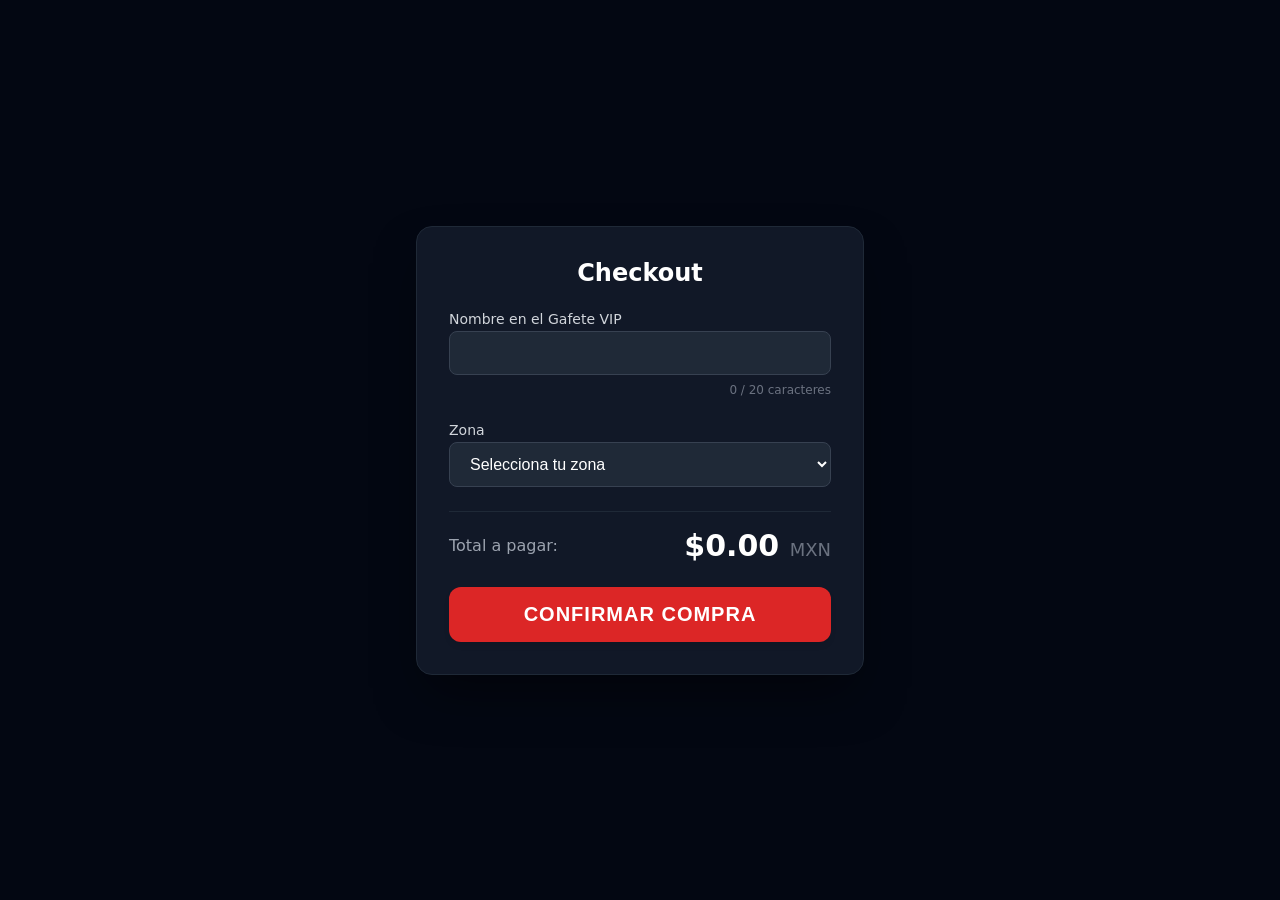
<file: master_of_puppets/index.html>
<!DOCTYPE html>
<html lang="es">
<head>
  <meta charset="UTF-8">
  <meta name="viewport" content="width=device-width, initial-scale=1.0">
  <title>Checkout</title>
  <link rel="stylesheet" href="style.css">
</head>
<body>

  <div class="checkout-container">
    <h2 class="checkout-title">Checkout</h2>

    <form class="checkout-form" onsubmit="event.preventDefault();">
      
      <div class="form-group">
        <label for="nombreGafete">Nombre en el Gafete VIP</label>
        <input type="text" id="nombreGafete">
        <div class="char-counter">
          <span>0 / 20 caracteres</span>
        </div>
      </div>

      <div class="form-group">
        <label for="zona">Zona</label>
        <select id="zona">
          <option value="" disabled selected>Selecciona tu zona</option>
          <option value="general">General</option>
          <option value="gradas">Gradas</option>
          <option value="snakepit">Gradas VIP</option>
          <option value="gradas">Pit</option>
          <option value="snakepit">Pit VIP</option>
        </select>
      </div>

      <div class="price-container">
        <span class="price-label">Total a pagar:</span>
        <span class="price-total">$0.00 <span class="currency">MXN</span></span>
      </div>

      <button type="submit" class="btn-submit">
        Confirmar Compra
      </button>
      
    </form>
  </div>

</body>
</html>
</file>
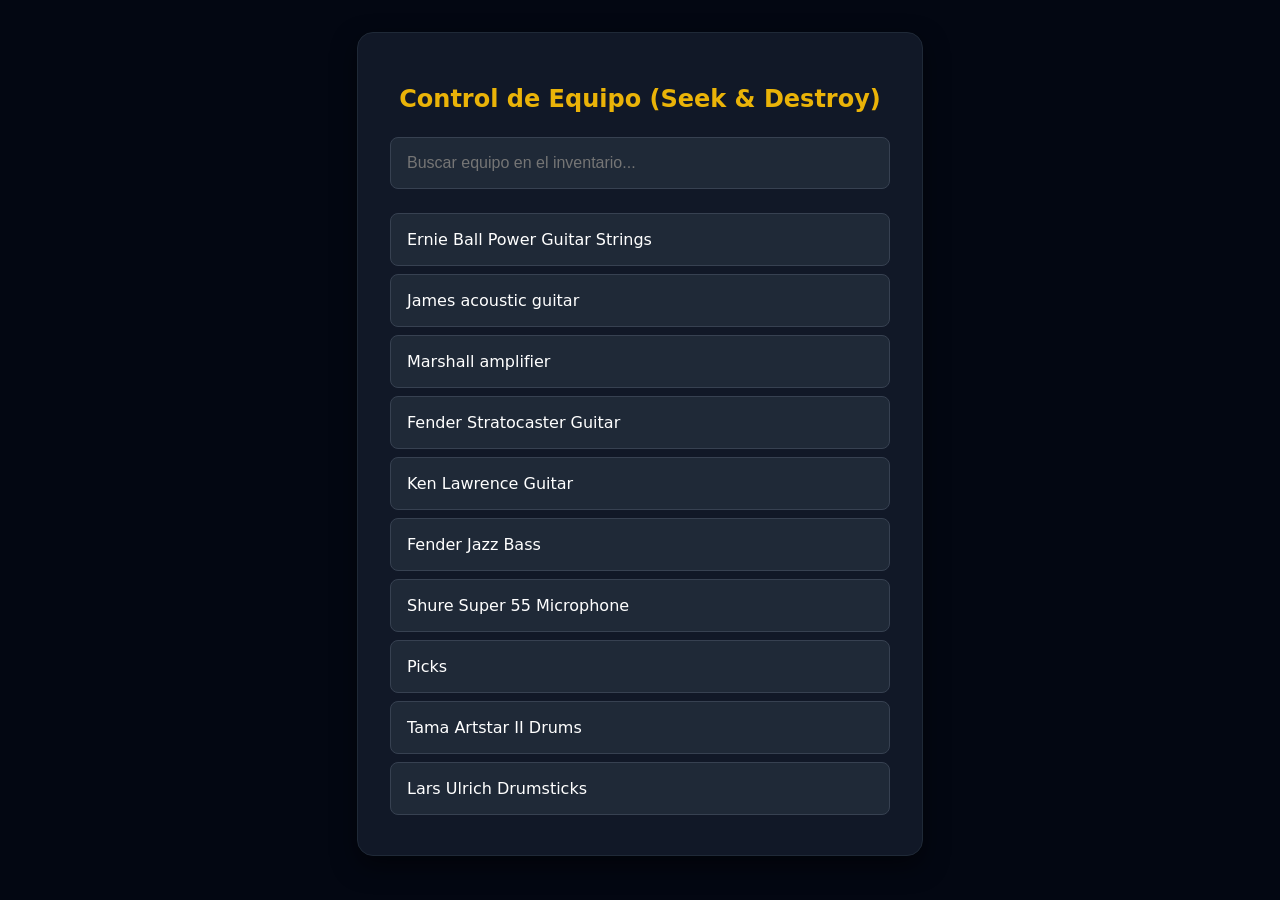
<file: master_of_puppets/eq.html>
<!DOCTYPE html>
<html lang="es">
<head>
  <meta charset="UTF-8">
  <meta name="viewport" content="width=device-width, initial-scale=1.0">
  <title>Inventario</title>
  <link rel="stylesheet" href="style3.css">
</head>
<body>

  <div class="inventory-container">
    <h2 class="title">Control de Equipo (Seek & Destroy)</h2>

    <input 
      type="text" 
      id="buscador" 
      class="search-bar" 
      placeholder="Buscar equipo en el inventario..."
    >

    <ul id="listaEquipo" class="equipment-list">
      <li class="item">Ernie Ball Power Guitar Strings</li>
      <li class="item">James acoustic guitar</li>
      <li class="item">Marshall amplifier</li>
      <li class="item">Fender Stratocaster Guitar</li>
      <li class="item">Ken Lawrence Guitar</li>
      <li class="item">Fender Jazz Bass</li>
      <li class="item">Shure Super 55 Microphone</li>
      <li class="item">Picks</li>
      <li class="item">Tama Artstar II Drums</li>
      <li class="item">Lars Ulrich Drumsticks</li>
    </ul>
  </div>

  <script src="script3.js"></script>
</body>
</html>
</file>
<file: master_of_puppets/style.css>
/* Base styles to ensure proper sizing */
* {
  box-sizing: border-box;
  margin: 0;
  padding: 0;
}

body {
  font-family: system-ui, -apple-system, sans-serif;
  background-color: #030712; /* Dark background for the whole page */
  display: flex;
  justify-content: center;
  align-items: center;
  min-height: 100vh;
  padding: 1rem;
}

/* Main Container */
.checkout-container {
  width: 100%;
  max-width: 28rem; /* 448px */
  background-color: #111827; /* gray-900 */
  padding: 2rem;
  border-radius: 1rem;
  box-shadow: 0 25px 50px -12px rgba(0, 0, 0, 0.5);
  border: 1px solid #1f2937; /* gray-800 */
}

.checkout-title {
  font-size: 1.5rem;
  font-weight: 700;
  color: #ffffff;
  text-align: center;
  margin-bottom: 1.5rem;
}

/* Form Groups & Labels */
.form-group {
  margin-bottom: 1.5rem;
}

.form-group label {
  display: block;
  font-size: 0.875rem;
  font-weight: 500;
  color: #d1d5db; /* gray-300 */
  margin-bottom: 0.25rem;
}

/* Inputs and Selects */
.form-group input,
.form-group select {
  width: 100%;
  padding: 0.75rem 1rem;
  background-color: #1f2937; /* gray-800 */
  border: 1px solid #374151; /* gray-700 */
  color: #ffffff;
  border-radius: 0.5rem;
  outline: none;
  font-size: 1rem;
  transition: all 0.2s ease-in-out;
}

.form-group input::placeholder {
  color: #6b7280;
}

/* Focus states for inputs */
.form-group input:focus,
.form-group select:focus {
  border-color: #ef4444; /* red-500 */
  box-shadow: 0 0 0 2px rgba(239, 68, 68, 0.2);
}

/* Character Counter */
.char-counter {
  text-align: right;
  margin-top: 0.25rem;
}

.char-counter span {
  font-size: 0.75rem;
  color: #6b7280; /* gray-500 */
}

/* Price Section */
.price-container {
  display: flex;
  justify-content: space-between;
  align-items: center;
  padding-top: 1rem;
  margin-top: 1rem;
  margin-bottom: 1.5rem;
  border-top: 1px solid #1f2937; /* gray-800 */
}

.price-label {
  color: #9ca3af; /* gray-400 */
  font-weight: 500;
}

.price-total {
  font-size: 1.875rem;
  font-weight: 700;
  color: #ffffff;
}

.currency {
  font-size: 1.125rem;
  color: #6b7280; /* gray-500 */
  font-weight: normal;
}

/* Giant Red Button */
.btn-submit {
  width: 100%;
  background-color: #dc2626; /* red-600 */
  color: #ffffff;
  font-weight: 900;
  font-size: 1.25rem;
  padding: 1rem;
  border: none;
  border-radius: 0.75rem;
  cursor: pointer;
  text-transform: uppercase;
  letter-spacing: 0.05em;
  transition: all 0.3s ease;
  box-shadow: 0 4px 6px -1px rgba(0, 0, 0, 0.1);
}

.btn-submit:hover {
  background-color: #b91c1c; /* red-700 */
  box-shadow: 0 10px 15px -3px rgba(220, 38, 38, 0.3);
}
</file>
<file: master_of_puppets/style3.css>
body {
  margin: 0;
  padding: 2rem;
  background-color: #030712;
  font-family: system-ui, -apple-system, sans-serif;
  color: #ffffff;
  display: flex;
  justify-content: center;
}

.inventory-container {
  background-color: #111827;
  width: 100%;
  max-width: 500px;
  padding: 2rem;
  border-radius: 1rem;
  box-shadow: 0 10px 25px rgba(0,0,0,0.5);
  border: 1px solid #1f2937;
}

.title {
  text-align: center;
  font-size: 1.5rem;
  margin-bottom: 1.5rem;
  color: #eab308;
}

.search-bar {
  width: 100%;
  padding: 1rem;
  font-size: 1rem;
  background-color: #1f2937;
  color: #ffffff;
  border: 1px solid #374151;
  border-radius: 0.5rem;
  margin-bottom: 1.5rem;
  outline: none;
  box-sizing: border-box;
  transition: border-color 0.3s;
}

.search-bar:focus {
  border-color: #eab308;
}

.equipment-list {
  list-style: none;
  padding: 0;
  margin: 0;
}

.item {
  background-color: #1f2937;
  padding: 1rem;
  margin-bottom: 0.5rem;
  border-radius: 0.5rem;
  border: 1px solid #374151;
  cursor: pointer;
  transition: all 0.2s;
}

.item:hover {
  background-color: #374151;
}

.cargado {
  color: #10b981; 
  text-decoration: line-through;
  background-color: #064e3b;
  border-color: #047857;
}
</file>
